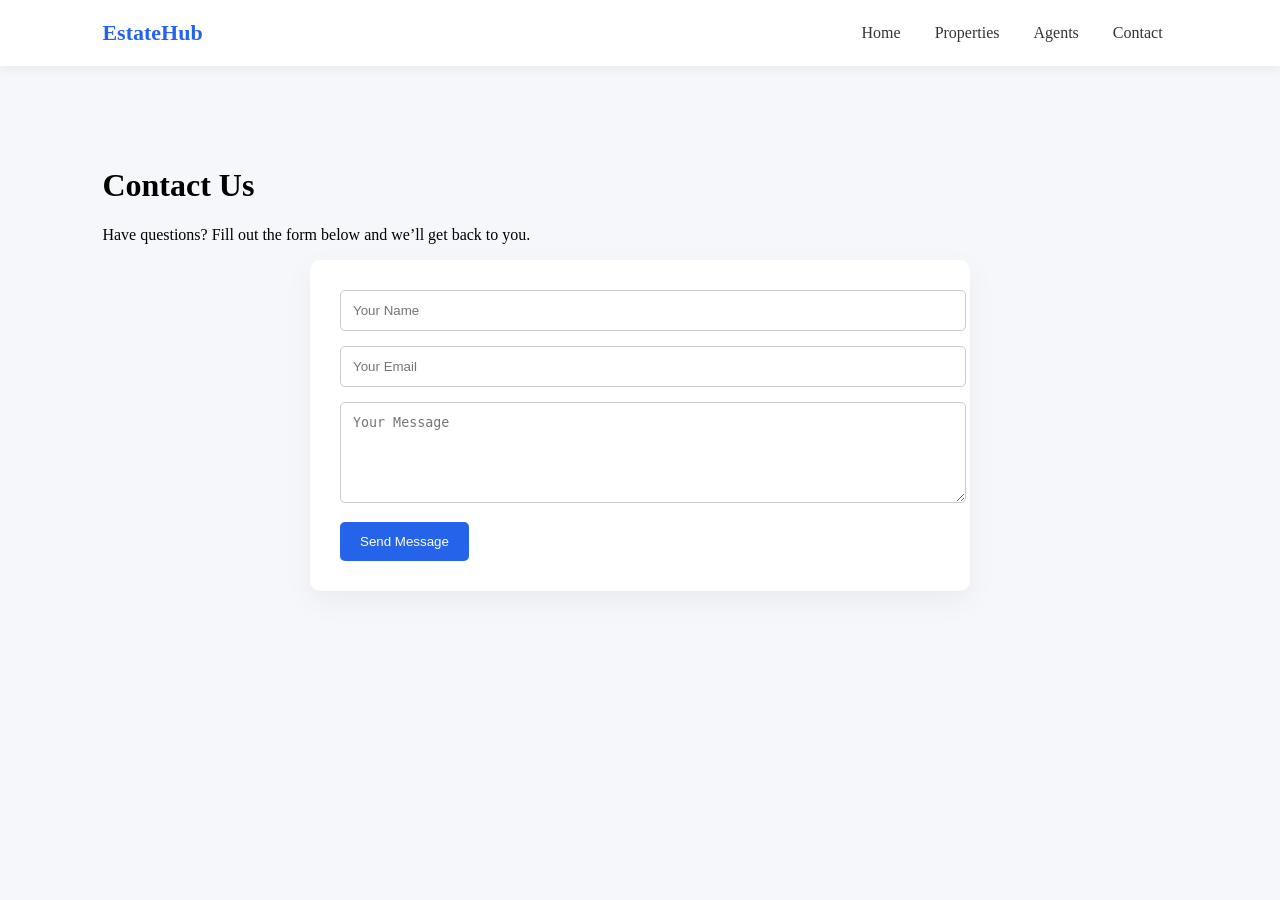
<file: contact.html>
<!DOCTYPE html>
<html lang="en">
<head>
<meta charset="UTF-8">
<meta name="viewport" content="width=device-width, initial-scale=1.0">
<title>EstateHub - Contact</title>
<style>
body{font-family:Poppins;background:#f5f7fa;margin:0;padding:0;}
.navbar{display:flex;justify-content:space-between;align-items:center;padding:20px 8%;background:white;box-shadow:0 4px 10px rgba(0,0,0,0.05);}
.navbar .logo{font-size:22px;font-weight:600;color:#2563eb;}
.navbar nav a{margin:0 15px;text-decoration:none;color:#333;font-weight:500;}
.container{padding:80px 8%;}
form{background:white;padding:30px;border-radius:10px;box-shadow:0 10px 30px rgba(0,0,0,0.05);max-width:600px;margin:auto;}
form input, form textarea{width:100%;padding:12px;margin-bottom:15px;border-radius:5px;border:1px solid #ccc;}
form button{background:#2563eb;color:white;border:none;padding:12px 20px;border-radius:5px;cursor:pointer;}
</style>
</head>
<body>
<header class="navbar">
<div class="logo">EstateHub</div>
<nav>
<a href="index.html">Home</a>
<a href="properties.html">Properties</a>
<a href="agents.html">Agents</a>
<a href="contact.html">Contact</a>
</nav>
</header>

<div class="container">
<h1>Contact Us</h1>
<p>Have questions? Fill out the form below and we’ll get back to you.</p>

<form>
<input type="text" placeholder="Your Name" required>
<input type="email" placeholder="Your Email" required>
<textarea placeholder="Your Message" rows="5" required></textarea>
<button type="submit">Send Message</button>
</form>
</div>
</body>
</html>
</file>
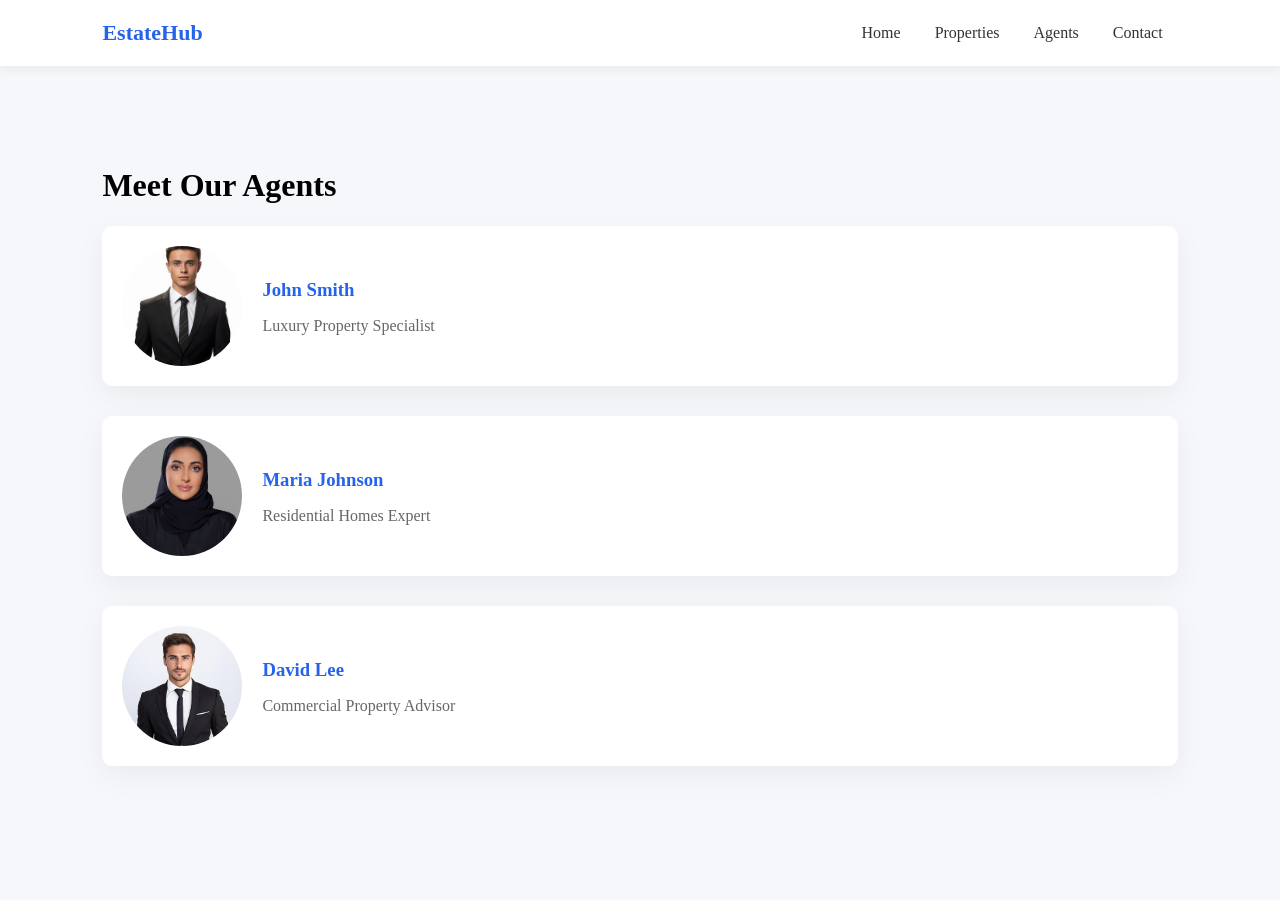
<file: Real Estate Website/agents.html>
<!DOCTYPE html>
<html lang="en">
<head>
<meta charset="UTF-8">
<meta name="viewport" content="width=device-width, initial-scale=1.0">
<title>EstateHub - Agents</title>
<style>
body{font-family:Poppins;background:#f5f7fa;margin:0;padding:0;}
.navbar{display:flex;justify-content:space-between;align-items:center;padding:20px 8%;background:white;box-shadow:0 4px 10px rgba(0,0,0,0.05);}
.navbar .logo{font-size:22px;font-weight:600;color:#2563eb;}
.navbar nav a{margin:0 15px;text-decoration:none;color:#333;font-weight:500;}
.container{padding:80px 8%;}
.agent-card{background:white;border-radius:10px;overflow:hidden;margin-bottom:30px;box-shadow:0 10px 30px rgba(0,0,0,0.05);display:flex;align-items:center;gap:20px;padding:20px;}
.agent-card img{width:120px;height:120px;border-radius:50%;object-fit:cover;}
.agent-info h3{color:#2563eb;margin-bottom:5px;}
.agent-info p{color:#666;}
</style>
</head>
<body>
<header class="navbar">
<div class="logo">EstateHub</div>
<nav>
<a href="index.html">Home</a>
<a href="properties.html">Properties</a>
<a href="agents.html">Agents</a>
<a href="contact.html">Contact</a>
</nav>
</header>

<div class="container">
<h1>Meet Our Agents</h1>

<div class="agent-card">
<img src="images/john.png">
<div class="agent-info">
<h3>John Smith</h3>
<p>Luxury Property Specialist</p>
</div>
</div>

<div class="agent-card">
<img src="images/maria.png">
<div class="agent-info">
<h3>Maria Johnson</h3>
<p>Residential Homes Expert</p>
</div>
</div>

<div class="agent-card">
<img src="images/david.png">
<div class="agent-info">
<h3>David Lee</h3>
<p>Commercial Property Advisor</p>
</div>
</div>

</div>
</body>
</html>
</file>
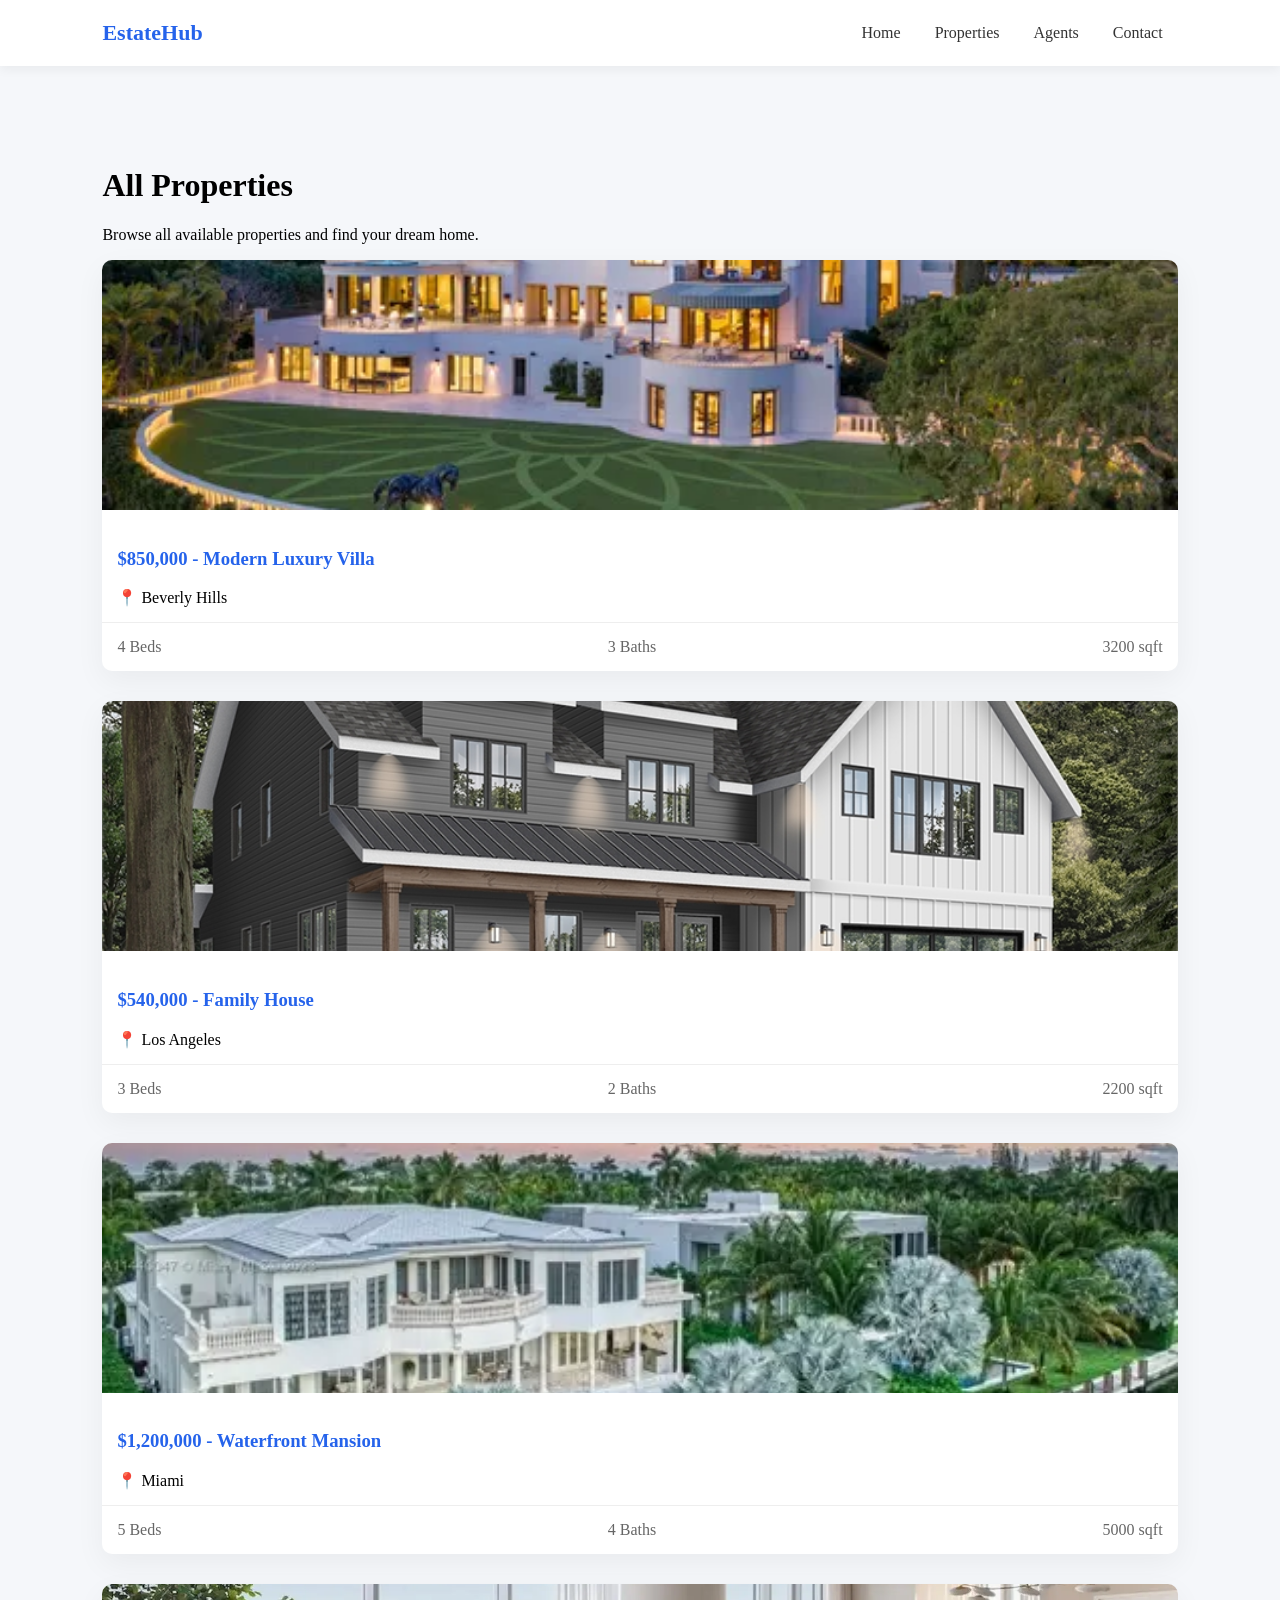
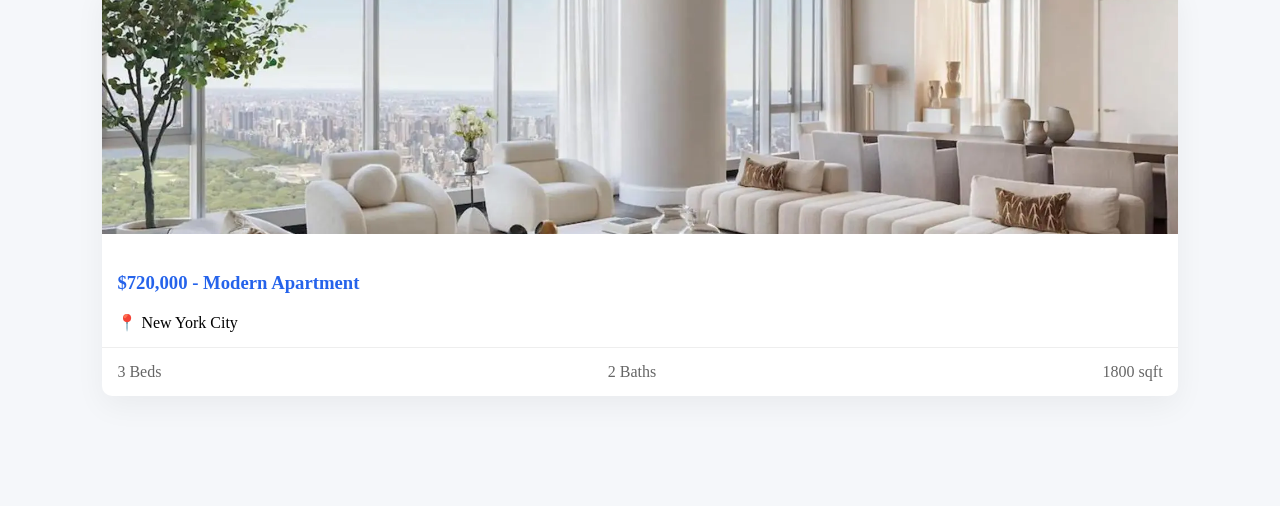
<file: Real Estate Website/properties.html>
<!DOCTYPE html>
<html lang="en">
<head>
<meta charset="UTF-8">
<meta name="viewport" content="width=device-width, initial-scale=1.0">
<title>EstateHub - Properties</title>
<style>
body{font-family:Poppins;background:#f5f7fa;margin:0;padding:0;}
.navbar{display:flex;justify-content:space-between;align-items:center;padding:20px 8%;background:white;box-shadow:0 4px 10px rgba(0,0,0,0.05);}
.navbar .logo{font-size:22px;font-weight:600;color:#2563eb;}
.navbar nav a{margin:0 15px;text-decoration:none;color:#333;font-weight:500;}
.container{padding:80px 8%;}
.property-card{background:white;border-radius:10px;overflow:hidden;margin-bottom:30px;box-shadow:0 10px 30px rgba(0,0,0,0.05);}
.property-card img{width:100%;height:250px;object-fit:cover;}
.property-info{padding:15px;}
.property-info h3{color:#2563eb;}
.property-details{display:flex;justify-content:space-between;padding:15px;border-top:1px solid #eee;color:#666;}
</style>
</head>
<body>
<header class="navbar">
<div class="logo">EstateHub</div>
<nav>
<a href="index.html">Home</a>
<a href="properties.html">Properties</a>
<a href="agents.html">Agents</a>
<a href="contact.html">Contact</a>
</nav>
</header>

<div class="container">
<h1>All Properties</h1>
<p>Browse all available properties and find your dream home.</p>

<div class="property-card">
<img src="images/villa.png">
<div class="property-info"><h3>$850,000 - Modern Luxury Villa</h3><span>📍 Beverly Hills</span></div>
<div class="property-details"><span>4 Beds</span><span>3 Baths</span><span>3200 sqft</span></div>
</div>

<div class="property-card">
<img src="images/house.png">
<div class="property-info"><h3>$540,000 - Family House</h3><span>📍 Los Angeles</span></div>
<div class="property-details"><span>3 Beds</span><span>2 Baths</span><span>2200 sqft</span></div>
</div>

<div class="property-card">
<img src="images/mansion.png">
<div class="property-info"><h3>$1,200,000 - Waterfront Mansion</h3><span>📍 Miami</span></div>
<div class="property-details"><span>5 Beds</span><span>4 Baths</span><span>5000 sqft</span></div>
</div>

<div class="property-card">
<img src="images/apartment.png">
<div class="property-info"><h3>$720,000 - Modern Apartment</h3><span>📍 New York City</span></div>
<div class="property-details"><span>3 Beds</span><span>2 Baths</span><span>1800 sqft</span></div>
</div>
</div>
</body>
</html>
</file>
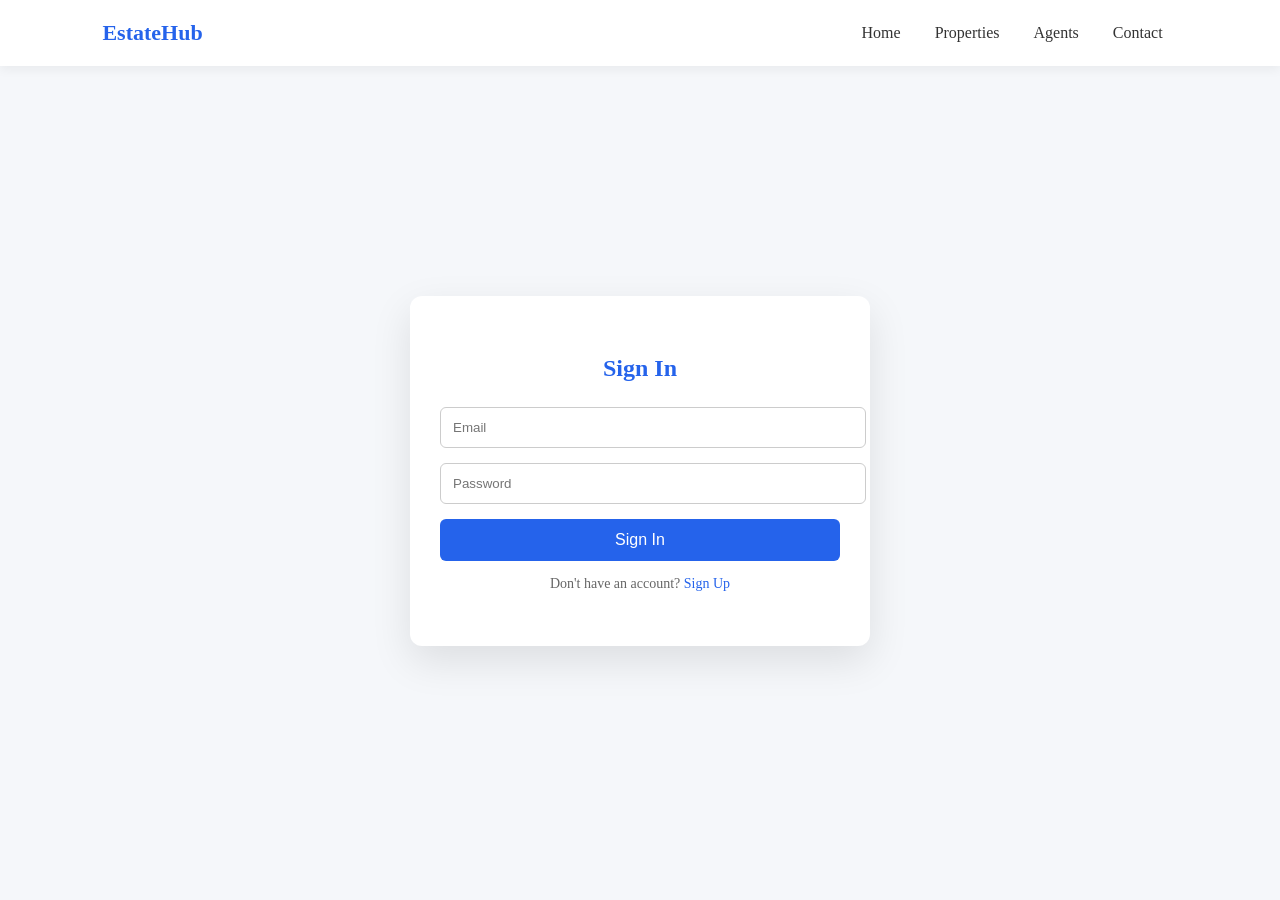
<file: Real Estate Website/signin.html>
<!DOCTYPE html>
<html lang="en">
<head>
<meta charset="UTF-8">
<meta name="viewport" content="width=device-width, initial-scale=1.0">
<title>EstateHub - Sign In</title>
<style>
body{margin:0;padding:0;font-family:Poppins;background:#f5f7fa;}
.navbar{display:flex;justify-content:space-between;align-items:center;padding:20px 8%;background:white;box-shadow:0 4px 10px rgba(0,0,0,0.05);}
.navbar .logo{font-size:22px;font-weight:600;color:#2563eb;}
.navbar nav a{margin:0 15px;text-decoration:none;color:#333;font-weight:500;}
.container{display:flex;justify-content:center;align-items:center;height:90vh;}
.form-box{background:white;padding:40px 30px;border-radius:12px;box-shadow:0 15px 40px rgba(0,0,0,0.1);width:100%;max-width:400px;}
.form-box h2{text-align:center;margin-bottom:25px;color:#2563eb;}
.form-box input{width:100%;padding:12px;margin-bottom:15px;border-radius:6px;border:1px solid #ccc;}
.form-box button{width:100%;padding:12px;background:#2563eb;color:white;border:none;border-radius:6px;cursor:pointer;font-size:16px;}
.form-box p{text-align:center;margin-top:15px;color:#666;font-size:14px;}
.form-box p a{color:#2563eb;text-decoration:none;}
</style>
</head>
<body>
<header class="navbar">
<div class="logo">EstateHub</div>
<nav>
<a href="index.html">Home</a>
<a href="properties.html">Properties</a>
<a href="agents.html">Agents</a>
<a href="contact.html">Contact</a>
</nav>
</header>

<div class="container">
<div class="form-box">
<h2>Sign In</h2>
<form>
<input type="email" placeholder="Email" required>
<input type="password" placeholder="Password" required>
<button type="submit">Sign In</button>
<p>Don't have an account? <a href="signup.html">Sign Up</a></p>
</form>
</div>
</div>
</body>
</html>
</file>
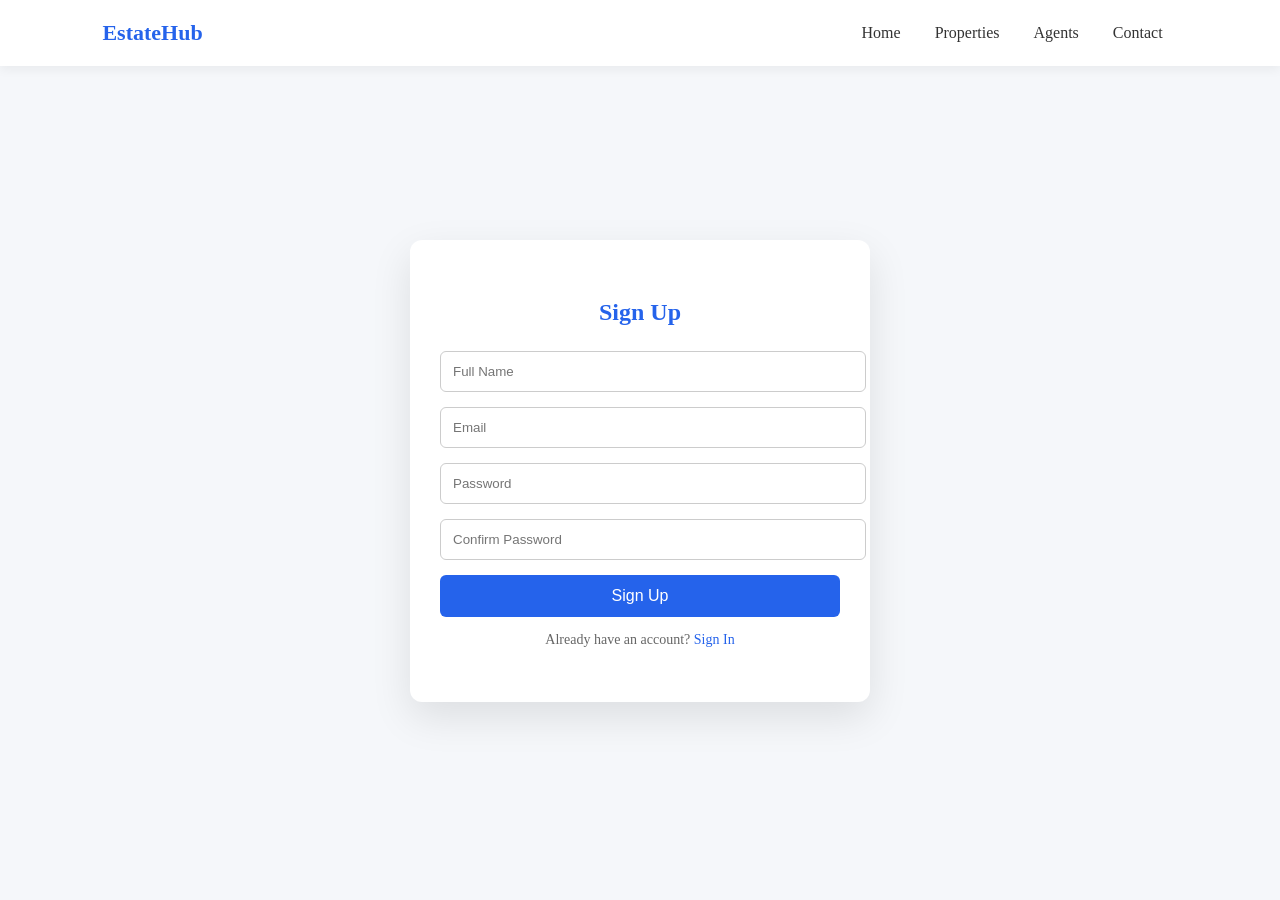
<file: Real Estate Website/signup.html>
<!DOCTYPE html>
<html lang="en">
<head>
<meta charset="UTF-8">
<meta name="viewport" content="width=device-width, initial-scale=1.0">
<title>EstateHub - Sign Up</title>
<style>
body{margin:0;padding:0;font-family:Poppins;background:#f5f7fa;}
.navbar{display:flex;justify-content:space-between;align-items:center;padding:20px 8%;background:white;box-shadow:0 4px 10px rgba(0,0,0,0.05);}
.navbar .logo{font-size:22px;font-weight:600;color:#2563eb;}
.navbar nav a{margin:0 15px;text-decoration:none;color:#333;font-weight:500;}
.container{display:flex;justify-content:center;align-items:center;height:90vh;}
.form-box{background:white;padding:40px 30px;border-radius:12px;box-shadow:0 15px 40px rgba(0,0,0,0.1);width:100%;max-width:400px;}
.form-box h2{text-align:center;margin-bottom:25px;color:#2563eb;}
.form-box input{width:100%;padding:12px;margin-bottom:15px;border-radius:6px;border:1px solid #ccc;}
.form-box button{width:100%;padding:12px;background:#2563eb;color:white;border:none;border-radius:6px;cursor:pointer;font-size:16px;}
.form-box p{text-align:center;margin-top:15px;color:#666;font-size:14px;}
.form-box p a{color:#2563eb;text-decoration:none;}
</style>
</head>
<body>
<header class="navbar">
<div class="logo">EstateHub</div>
<nav>
<a href="index.html">Home</a>
<a href="properties.html">Properties</a>
<a href="agents.html">Agents</a>
<a href="contact.html">Contact</a>
</nav>
</header>

<div class="container">
<div class="form-box">
<h2>Sign Up</h2>
<form>
<input type="text" placeholder="Full Name" required>
<input type="email" placeholder="Email" required>
<input type="password" placeholder="Password" required>
<input type="password" placeholder="Confirm Password" required>
<button type="submit">Sign Up</button>
<p>Already have an account? <a href="signin.html">Sign In</a></p>
</form>
</div>
</div>
</body>
</html>
</file>
